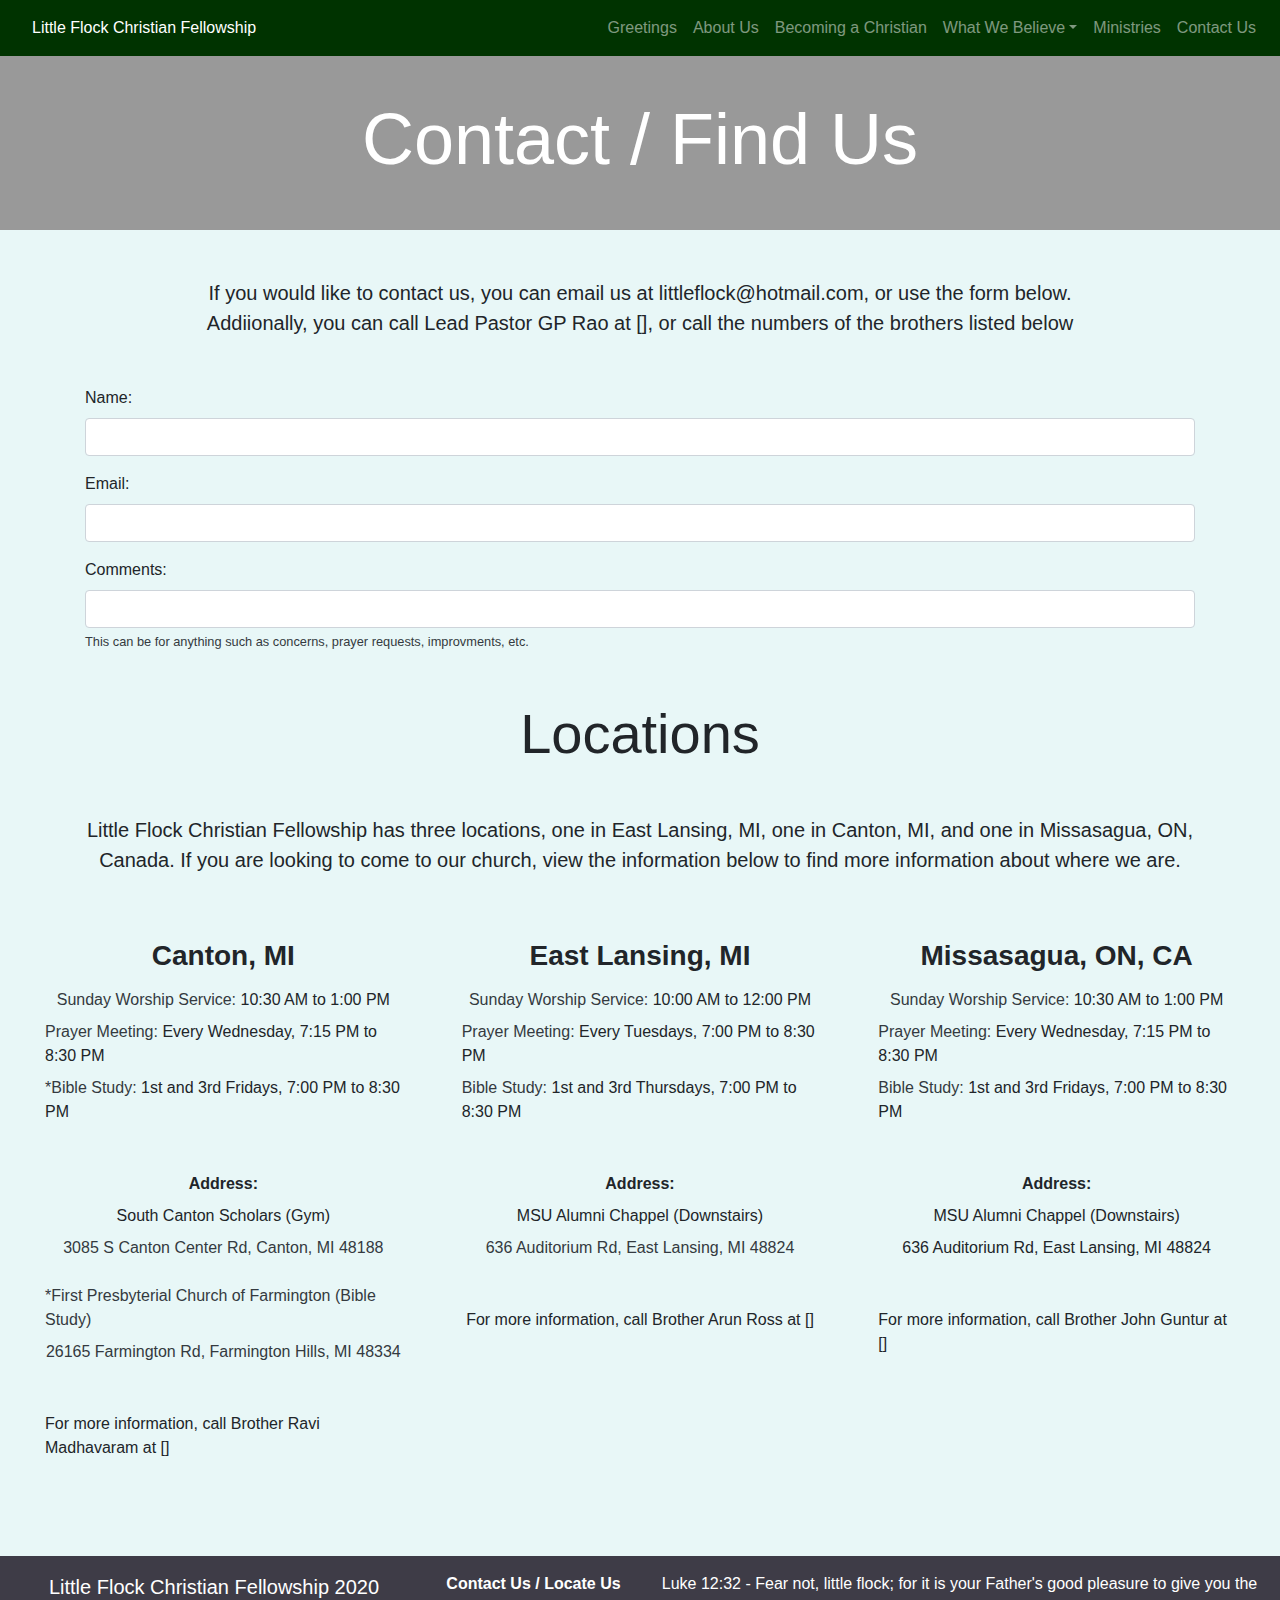
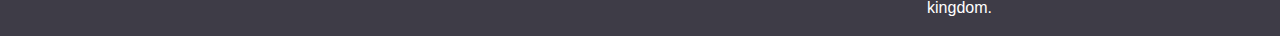
<file: html/contact.html>
<!DOCTYPE html>
<html lang="en">
<head>
    <meta charset="UTF-8">
    <meta name="viewport" content="width=device-width, initial-scale=1.0">
    <link rel="stylesheet" href="/bcss/bootstrap.min.css">
    <link rel="stylesheet" href="/css/contact.css">
    <title>Contact Us</title>
</head>
<body>
    
    <nav class="navbar fixed-top navbar-expand-md navbar-dark nicec">
        <a href="/index.html" class="text-white ml-3">Little Flock Christian Fellowship</a>
    
        <button class="navbar-toggler" data-toggle="collapse" data-target="#menu">
            <span class="navbar-toggler-icon"></span>
        </button>
    
        <div class="collapse navbar-collapse" id="menu">
            <ul class="navbar-nav ml-auto">
                <li class="nav-item">
                    <a href="/html/greetings.html" class="nav-link">Greetings</a>
                </li>
                <li class="nav-item">
                    <a href="/html/about.html" class="nav-link">About Us</a>
                </li>
                <li class="nav-item">
                    <a href="/html/christian.html" class="nav-link">Becoming a Christian</a>
                </li>
                <li class="nav-item dropdown">
                    <a href="#" class="nav-link dropdown-toggle" role="button" id="drop" data-toggle="dropdown"
                        aria-haspopup="true" aria-expanded="false">What We Believe</a>
                    <div class="dropdown-menu" aria-labelledby="drop">
                        <a href="/html/church.html" class="dropdown-item">The Church</a>
                        <a href="/html/doctrines.html" class="dropdown-item">Doctrines</a>
                        <a href="/html/believers.html" class="dropdown-item">Assembling of the Believers</a>
                    </div>
                </li>
                <li class="nav-item">
                    <a href="/html/ministries.html" class="nav-link">Ministries</a>
                </li>
                <li class="nav-item">
                    <a href="/html/contact.html" class="nav-link">Contact Us</a>
                </li>
    
            </ul>
        </div>
    </nav>

<div class="container-fluid mt-5 coolbg">
    <div class="display-3 text-center text-white py-5">Contact / Find Us</div>
</div>

<div class="container-fluid fp py-5">

    <div class="container">
        <div class="lead text-center">
            If you would like to contact us, you can email us at littleflock@hotmail.com, or use the form below.
        </div>
        <div class="lead text-center pb-5">
            Addiionally, you can call Lead Pastor GP Rao at [], or call the numbers of the brothers listed below
        </div>

        <form method="POST" action="/php/form.php">
            <div class="form-group">
                <label for="name">Name:</label>
                <input type="text" id="#name" class="form-control">
            </div>
            <div class="form-group">
                <label for="email">Email:</label>
                <input type="text" id="#email" class="form-control">
            </div>
            <div class="form-group-lg">
                <label for="comment">Comments:</label>
                <input type="text" id="#comment" class="form-control">
                <small class="form-text text-dark">This can be for anything such as concerns, prayer requests, improvments,
                    etc.</small>
            </div>
        </form>
    </div>    

    <div class="container-fluid py-5">
      
        <div class="div pb-5 display-4 text-center">Locations</div>    
        
        <div class="container lead pb-5">
                <div class="text-center">
                    Little Flock Christian Fellowship has three locations, one in East Lansing, MI, one in Canton, MI, and one in
                    Missasagua, ON, Canada. If you are looking to come to our church, view the information below to find more
                    information about where we are.
                </div>
            </div>
        
        <div class="row pt-3">
            <div class="col-md-4">
                <div class="align-items-center d-flex flex-column container">
                    <div> <h3 class="pb-2" ><b>Canton, MI</b></h3> </div>
                    <div><a href="/html/ministries.html" class = "text-dark">Sunday Worship Service:</a> 10:30 AM to 1:00 PM</div>
                    <div class= "py-2"><a href="/html/ministries.html" class="text-dark">Prayer Meeting:</a> Every Wednesday, 7:15 PM to 8:30 PM</div>
                    <div><a href="/html/ministries.html" class="text-dark">*Bible Study:</a> 1st and 3rd Fridays, 7:00 PM to 8:30 PM</div>
                    <div class="pt-5 font-weight-bold">Address:</div>
                    <div class="div py-2">South Canton Scholars (Gym) </div>
                    <div class="div"><a href="https://goo.gl/maps/kfX9UAg9G8ifiw418" class= "text-dark">3085 S Canton Center Rd, Canton, MI 48188</a></div>
                    <div class="pt-4 text-dark">*First Presbyterial Church of Farmington (Bible Study)</div>
                    <div class="pt-2 text-dark"><a href="https://goo.gl/maps/kcKmgTLRJ3WgYphSA" class= "text-dark">26165 Farmington Rd, Farmington Hills, MI 48334</a></div>
                    <div class="pt-5">For more information, call Brother Ravi Madhavaram at []</div>
                </div>
                <hr class="border my-5">
            </div>
            <div class="col-md-4">
                <div class="align-items-center d-flex flex-column container">
                    <h3><b>East Lansing, MI</b></h3>
                    <div class= "pt-2"><a href="/html/ministries.html" class="text-dark">Sunday Worship Service:</a> 10:00 AM to 12:00 PM</div>
                    <div class="py-2"><a href="/html/ministries.html" class="text-dark">Prayer Meeting:</a> Every Tuesdays, 7:00 PM to 8:30 PM</div>
                    <div><a href="/html/ministries.html" class="text-dark">Bible Study:</a> 1st and 3rd Thursdays, 7:00 PM to 8:30 PM</div>
                    <div class="pt-5 pb-2 font-weight-bold">Address:</div>
                    <div class="pb-2">MSU Alumni Chappel (Downstairs)</div>
                    <div class=""><a href="https://goo.gl/maps/7KCcchjQx116sSHx7" class= "text-dark">636 Auditorium Rd, East Lansing, MI 48824</a></div>
                    <div class="pt-5">For more information, call Brother Arun Ross at []</div>
                </div>
                <hr class="border my-5">
            </div>
            <div class="col-md-4">
                <div class="align-items-center d-flex flex-column container">
                    <h3><b>Missasagua, ON, CA</b></h3>
                    <div class = "pt-2"><a href="/html/ministries.html" class="text-dark">Sunday Worship Service:</a> 10:30 AM to 1:00 PM</div>
                    <div class="py-2"><a href="/html/ministries.html" class="text-dark">Prayer Meeting:</a> Every Wednesday, 7:15 PM to 8:30 PM</div>
                    <div><a href="/html/ministries.html" class="text-dark">Bible Study:</a> 1st and 3rd Fridays, 7:00 PM to 8:30 PM</div>
                    <div class="pt-5 pb-2 font-weight-bold">Address:</div>
                    <div class="pb-2">MSU Alumni Chappel (Downstairs)</div>
                    <div class="">636 Auditorium Rd, East Lansing, MI 48824</div>
                    <div class="pt-5">For more information, call Brother John Guntur at []</div>
                </div>
            </div>
        </div>
    </div>
</div>

<footer class="page-footer fcool p-3">
    <div class="row">
        <div class="col-md-4">
            <div class="container-fluid text-center text-white lead">
                Little Flock Christian Fellowship 2020
            </div>
        </div>
        <div class="col-md-2 text-center font-weight-bold smallt"><a class="text-white" href="/html/contact.html">Contact Us / Locate Us</a> </div>
        <div class="col-md-6 text-center text-white">
        Luke 12:32 - Fear not, little flock; for it is your Father's good pleasure to give you the kingdom.
        </div>
    </div>
</footer>


<script src="https://code.jquery.com/jquery-3.2.1.slim.min.js"
    integrity="sha384-KJ3o2DKtIkvYIK3UENzmM7KCkRr/rE9/Qpg6aAZGJwFDMVNA/GpGFF93hXpG5KkN"
    crossorigin="anonymous"></script>
<script src="https://cdnjs.cloudflare.com/ajax/libs/popper.js/1.12.9/umd/popper.min.js"
    integrity="sha384-ApNbgh9B+Y1QKtv3Rn7W3mgPxhU9K/ScQsAP7hUibX39j7fakFPskvXusvfa0b4Q"
    crossorigin="anonymous"></script>
<script src="https://maxcdn.bootstrapcdn.com/bootstrap/4.0.0/js/bootstrap.min.js"
    integrity="sha384-JZR6Spejh4U02d8jOt6vLEHfe/JQGiRRSQQxSfFWpi1MquVdAyjUar5+76PVCmYl"
    crossorigin="anonymous"></script>

</body>
</html>
</file>
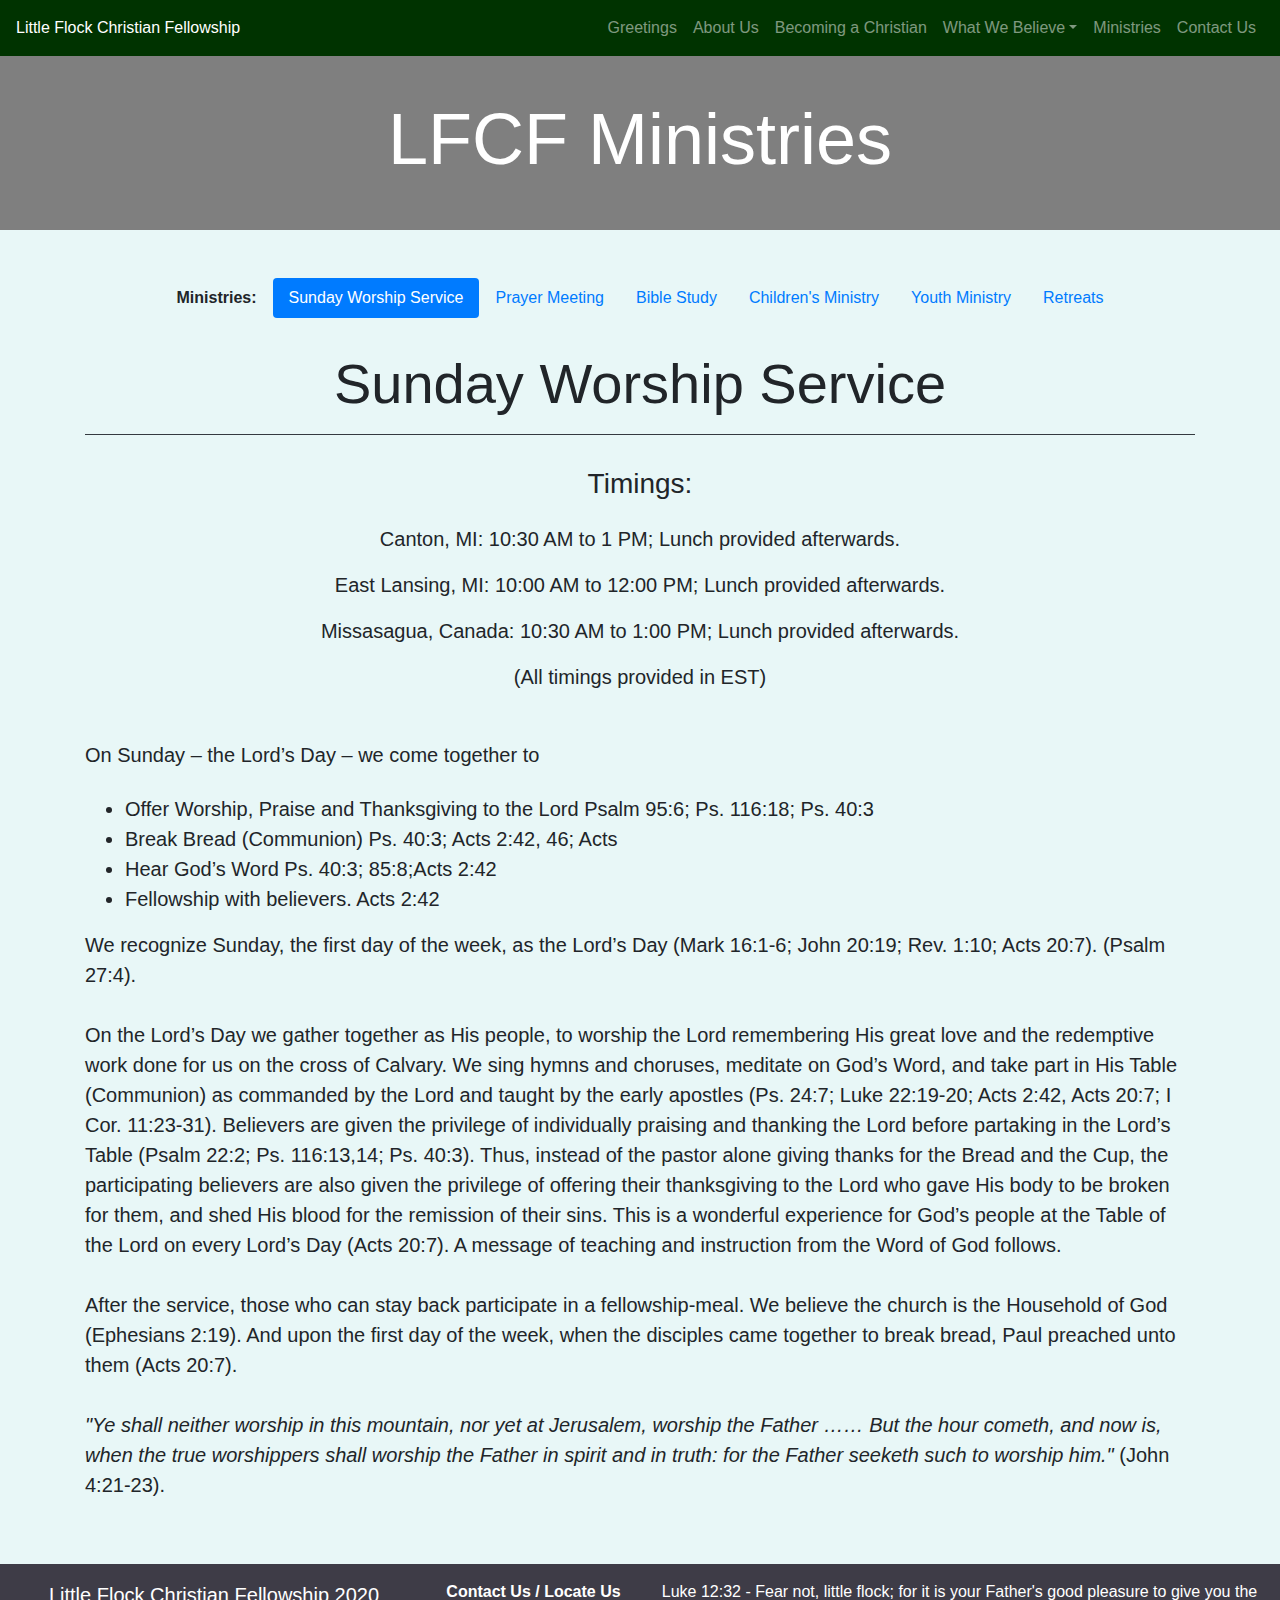
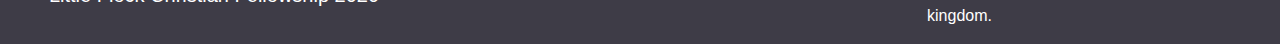
<file: html/ministries.html>
<!DOCTYPE html>
<html lang="en">
<head>
    <meta charset="UTF-8">
    <meta name="viewport" content="width=device-width, initial-scale=1.0">
    <link rel="stylesheet" href="/bcss/bootstrap.min.css">
    <link rel="stylesheet" href="/css/ministries.css">
    <title>Ministries</title>

</head>
<body>
    <nav class="navbar fixed-top navbar-expand-md navbar-dark nicec">
        <a href="/index.html" class="text-white">Little Flock Christian Fellowship</a>
    
        <button class="navbar-toggler" data-toggle="collapse" data-target="#menu">
            <span class="navbar-toggler-icon"></span>
        </button>
    
        <div class="collapse navbar-collapse" id="menu">
            <ul class="navbar-nav ml-auto">
                <li class="nav-item">
                    <a href="/html/greetings.html" class="nav-link">Greetings</a>
                </li>
                <li class="nav-item">
                    <a href="/html/about.html" class="nav-link">About Us</a>
                </li>
                <li class="nav-item">
                    <a href="/html/christian.html" class="nav-link">Becoming a Christian</a>
                </li>
                <li class="nav-item dropdown">
                    <a href="#" class="nav-link dropdown-toggle" role="button" id="drop" data-toggle="dropdown"
                        aria-haspopup="true" aria-expanded="false">What We Believe</a>
                    <div class="dropdown-menu" aria-labelledby="drop">
                        <a href="/html/church.html" class="dropdown-item">The Church</a>
                        <a href="/html/doctrines.html" class="dropdown-item">Doctrines</a>
                        <a href="/html/believers.html" class="dropdown-item">Assembling of the Believers</a>
                    </div>
                </li>
                <li class="nav-item">
                    <a href="/html/ministries.html" class="nav-link">Ministries</a>
                </li>
                <li class="nav-item">
                    <a href="/html/contact.html" class="nav-link">Contact Us</a>
                </li>
    
            </ul>
        </div>
    </nav>

<div class="container-fluid mt-5 coolbg">
    <div class="display-3 text-center text-white py-5">LFCF Ministries</div>
</div>

<div class="container-fluid fp py-5">
    <div class="container">
        <div class="row justify-content-center">
            <div class="nav nav-pills">
                <a class = "nav-link font-weight-bold">Ministries:</a>
                <a href="#church" data-toggle="tab" class="nav-link active">Sunday Worship Service</a>
                <a href="#prayer" data-toggle="tab" class="nav-link">Prayer Meeting</a>
                <a href="#bible" data-toggle="tab" class="nav-link">Bible Study</a>
                <a href="#children" data-toggle="tab" class="nav-link">Children's Ministry</a>
                <a href="#youth" data-toggle="tab" class="nav-link">Youth Ministry</a>
                <a href="#other" data-toggle="tab" class="nav-link">Retreats</a>
                
            </div>
        </div>
        <div class="tab-content mt-3">
            <div class="tab-pane active fade show text-center py-3" id = "church">
                <div class="display-4">Sunday Worship Service</div>
                <hr class = "border-dark">
                <div class="pt-3 row">
                    <div class="text-center col">
                        <h3>Timings:</h3>
                    </div>
                </div>
                <div class="pt-3 row">
                    <div class="text-center col lead">
                        <b>Canton, MI:</b> 10:30 AM to 1 PM; Lunch provided afterwards.
                    </div>
                </div>
                <div class="pt-3 row">
                    <div class="text-center col lead">
                        <b>East Lansing, MI:</b> 10:00 AM to 12:00 PM; Lunch provided afterwards.
                    </div>
                </div>
                <div class="pt-3 row">
                    <div class="text-center col lead">
                        <b>Missasagua, Canada:</b> 10:30 AM to 1:00 PM; Lunch provided afterwards.
                    </div>
                </div>
                <div class="pt-3 row">
                    <div class="text-center col lead">
                        <b>(All timings provided in EST)</b> 
                    </div>
                </div>
                <div class = "pt-4 lead pt-5 text-left">
                    On Sunday – the Lord’s Day – we come together to
                    <ul class= "pt-4">
                        <li> Offer Worship, Praise and Thanksgiving to the Lord
                            Psalm 95:6; Ps. 116:18; Ps. 40:3
                        </li>
                        <li>
                            Break Bread (Communion)
                             Ps. 40:3; Acts 2:42, 46; Acts
                        </li>
                        <li>
                            Hear God’s Word
                            Ps. 40:3; 85:8;Acts 2:42
                        </li>
                        <li>
                            Fellowship with believers.
                            Acts 2:42
                        </li>
                    </ul>
                   
                    We recognize Sunday, the first day of the week, as the Lord’s Day (Mark 16:1-6; John 20:19; Rev. 1:10; Acts 20:7).
                    (Psalm 27:4).
                    <br><br>
                    On the Lord’s Day we gather together as His people, to worship the Lord remembering His great love and the redemptive
                    work done for us on the cross of Calvary. We sing hymns and choruses, meditate on God’s Word, and take part in His Table
                    (Communion) as commanded by the Lord and taught by the early apostles (Ps. 24:7; Luke 22:19-20; Acts 2:42, Acts 20:7; I
                    Cor. 11:23-31). Believers are given the privilege of individually praising and thanking the Lord before partaking in the
                    Lord’s Table (Psalm 22:2; Ps. 116:13,14; Ps. 40:3). Thus, instead of the pastor alone giving thanks for the Bread and
                    the Cup, the participating believers are also given the privilege of offering their thanksgiving to the Lord who gave
                    His body to be broken for them, and shed His blood for the remission of their sins. This is a wonderful experience for
                    God’s people at the Table of the Lord on every Lord’s Day (Acts 20:7). A message of teaching and instruction from the
                    Word of God follows.
                    <br><br>
                    After the service, those who can stay back participate in a fellowship-meal. We believe the church is the Household of
                    God (Ephesians 2:19). And upon the first day of the week, when the disciples came together to break bread, Paul preached
                    unto them (Acts 20:7).
                    <br><br>
                    <i>
                    "Ye shall neither worship in this mountain, nor yet at Jerusalem, worship the Father …… But the hour cometh, and now is,
                    when the true worshippers shall worship the Father in spirit and in truth: for the Father seeketh such to worship him."</i>
                    (John 4:21-23).
                    <br>
                </div>
            </div>
            <div class="tab-pane fade show text-center py-3" id="prayer">
                <div class="display-4">Prayer Meeting</div>
                <hr class="border-dark">
                <div class="pt-3 row">
                    <div class="text-center col">
                        <h3>Timings:</h3>
                    </div>
                </div>
                <div class="pt-3 row">
                    <div class="text-center col lead">
                        <b>Canton, MI:</b> Wednesday 7:15 PM to 8:30 PM
                    </div>
                </div>
                <div class="pt-3 row">
                    <div class="text-center col lead">
                        <b>East Lansing, MI:</b> Tuesday 7:00 PM to 8:30 PM
                    </div>
                </div>
                <div class="pt-3 row">
                    <div class="text-center col lead">
                        <b>Missasagua, Canada:</b> [date] 7:00 PM to 8:30 PM
                    </div>
                </div>
                <div class="pt-3 row">
                    <div class="text-center col lead">
                        <b>(All timings provided in EST)</b>
                    </div>
                </div>
                <div class="pt-4 lead pt-5 text-left">
                    <i>
                    "Lord, teach us to pray, as John also taught his disciples." Luke 11:1
                    <br><br>
                    "Peter therefore was kept in prison; but prayer was made without ceasing of the church unto God for him" Acts 12:5
                    <br><br>
                    "Watch and pray..." Matthew 26:41</i>
                    <br><br>
                    D.L. Moody rightly said, “It is foolish and wicked to try to do God’s work without God’s power. But, there is no way for
                    Christians to have God’s power except by prayer”. It can be said that prayer meetings are the backbone of the church.
                    The last message of the Lord to his disciples was: Watch and pray (Matt. 26:41). We believe, a Christian is to pray
                    literally about everything (John R. Rice) and that a life of prayer is necessary for understanding heavenly things
                    (Bakht Singh). We meet for prayer once a week. In our prayer meetings we bring our needs and problems to the Lord and
                    seek His guidance for the ministry.
                </div>
            </div>
            <div class="tab-pane fade show text-center py-3" id="bible">
                <div class="display-4">Bible Study</div>
                <hr class="border-dark">
                <div class="pt-3 row">
                    <div class="text-center col">
                        <h3>Timings:</h3>
                    </div>
                </div>
                <div class="pt-3 row">
                    <div class="text-center col lead">
                        <b>Canton, MI (Farmington Hills, MI*):</b> Friday 7:00 PM to 8:30 PM
                    </div>
                </div>
                <div class="pt-3 row">
                    <div class="text-center col lead">
                        <b>East Lansing, MI:</b> Thursday 7:00 PM to 8:30 PM
                    </div>
                </div>
                <div class="pt-3 row">
                    <div class="text-center col lead">
                        <b>Missasagua, Canada:</b> [date] 7:00 PM to 8:30 PM
                    </div>
                </div>
                <div class="pt-3 row">
                    <div class="text-center col lead">
                        <b>(All timings provided in EST)</b>
                    </div>
                </div>
                <div class="pt-4 lead pt-5 text-left">
                    <i>
                        "Jesus answering said unto them, Do ye not therefore err, because ye know not the scriptures, neither the power of God" - Mark 12:24.
                        <br><br>
                        "Study to shew thyself approved unto God, a workman that needeth not to be ashamed, rightly dividing the word of truth" - II Timothy 2:15.
                        </i>
                        <br><br>
                        Learning more of the Word of God and coming under the power thereof is our desire. Believers of different areas meet for
                        Bible studies on different days of the week. All the Bible studies are participatory. The participants are given the
                        privilege of sharing their thoughts and also to raise questions during the study (Acts 17:11; 2 Timothy 2:15).
                        <br><br>
                        *The Canton's church's Bible Studies are held in a separate location in Farmington Hills, MI. Click here to see the location.
                        <br><br>
                        Additionally, the Canton location has Bible Studies occasionally after the service. You are welcome to come for that as well
                </div>
            </div>
            <div class="tab-pane fade show text-center py-3" id ="children">
                <div class="display-4">Children's Ministry</div>
                <hr class="border-dark">
                <div class="lead py-3 text-left">
                    <i>
                    "Suffer the little children to come unto me, and forbid them not" </i>- Mark 10:14.
                    <br><br>
                    <i>
                    "And there arose another generation after them, which knew not the Lord, nor yet the works which he had done for Israel" </i>- Judges 2:10.
                    <br><br>
                    <i>
                    "Let your children tell their children"</i> - Joel 1:3.
                    <br><br>
                    <i>
                    "And that from a child thou hast known the holy scriptures" </i>- 2 Timothy 3:15.
                    <br><br>
                    We believe, it is extremely important for the church and the parents to take care of the spiritual needs of the
                    children. If the Lord tarries, they are the ones who shall be Witnesses and Ministers in the next generation. Parents
                    are exhorted to pray much for their children and teach them God’s Word. Sunday school is not a substitute for what the
                    parents should be teaching their children. 
                    <br><br>
                    On Sundays, children are taught the Word of God in separate rooms during our Worship Services. All the teachers, who are born-again and baptized, periodically meet for prayer and consultation.
                </div>
                <div class="lead py-3 text-left">
                    Additional, in mid-July, we have a children's camp, where children 3-12 years old are invited to participate in learning more about God's Word.
                    The children's camp is held for 3 days on Thursday, Friday, and Saturday. On Thurday and Friday, the children's camp goes from 8 AM to 3 PM, with lunch provided, snacks, and games and activities. 
                    On Saturday, the children's camp runs from 8 AM to 12:30 PM, where parents are invited to come for a potluck lunch.
                    <br><br>
                    The camp is held at First Presbyterian Church in Farmington Hills, the same location as the Canton Bible Study. The camp is free to attend. If you are intrested in the children's camp we will post details as the date approaches. Additionally, you can contact [] for more information.
                </div>
            </div>
            <div class="tab-pane fade show text-center py-3" id="youth">
                <div class="display-4">Youth Ministry</div>
                <hr class="border-dark">
                <div class="lead text-left py-3">
                    <i>
                    "Let no man despise thy youth; but be thou an example of the believers, in word, in conversation, in charity, in spirit,
                    in faith, in purity."" </i>- 1 Timothy 4:12
                    <br><br>
                    <i>
                    "How can a young man cleanse his way? By taking heed according to Your word."</i> - Psalm 119:9
                    <br><br>
                    Occasionally, on Saturdays, we have youth meetings where the youth come together to hear about God's word, in addition to partaking in activities. Anyone can join from 13-30 years old. If you are intrested in joining these meetings contact [] for more information.
                    <br><br>
                    In addition, in August, we have a Youth Camp, where youth from 13-30 years old are invited to participate in the youth camp. In the youth camp, the youth learn more about the Word of God, as well as partake in many fun games and activities.
                    The youth are put into teams, and through the duration of the camp, have to compete with the other teams through different games and activities to win, such as volleyball, memorizing Bible verses, charades, acting out a skit, and much more. There are also non-team activites, such as basketball, kayaking, and more.
                    The Youth Camp runs four days, from Wednesday to Saturday. It is an overnight camp, where the youth will arrive on Wednesday afternoon and stay until Saturday afternoon. 
                    On Saturday, all parents are invited to come for a potluck lunch.
                    <br><br>
                    The camp is held at Faholo Conference Center in Grass Lake, MI. The camp is free to attend. More information will be posted as the date of the youth camp approaches. if you are intrested in attending contact [] for more information.
                </div>
            </div>
            <div class="tab-pane fade show text-center py-3" id="other">
                <div class="display-4">Retreats</div>
                <hr class="border-dark">
                <div class="lead py-3  text-left">
                    <div class = "text-center"><b>Easter Retreat</b></div>
                    <br><br>
                    Every Easter weekend, we have an Easter Retreat, where people can come together to remember the death and resurection of our Lord Jesus Christ. In the Easter Retreat, there are multiple meetings, with breakfast, lunch, and dinner provided. 
                    In between meetings, there are also activites for people to play. For the Easter Retreat, people arrive either Thursday night or Friday morning, but in the case you have work, you can arrive at a later time. 
                    The camp is an overnight camp, and accomodations are provided
                    The camp is held at Faholo Conference Center, and the camp is free. If you are intrested in coming, please contact [] to register and if you would like to find out more information.
                    <br><br>
                    <div class="text-center"><b>Prayer Summit</b></div>
                    <br><br>
                    In Late August, we gather together for a Prayer Summit, where we focus primarily on prayer, and praying for the ministry and for others. 
                    We believe that the power of the church lies through prayer, and that prayer is very essential and crucial, especially during these times.
                    Similar to the Easter Retreat, the schedule consists of 4 meetings a day, with breakfast, lunch, and dinner provided. There are activites to participate in as well. 
                    For the Prayer Summit, people arrive on Thursday Night or Friday Morning and stay until Sunday. The camp is an overnight camp, and accomodations are provided
                    The camp is held at Faholo Conference Center, and the camp is free. If you are intrested in coming, please contact [] to register and if you would like to find out more information.
                </div>
            </div>
        </div>
    </div>
</div>

<footer class="page-footer fcool p-3">
    <div class="row">
        <div class="col-md-4">
            <div class="container-fluid text-center text-white lead">
                Little Flock Christian Fellowship 2020
            </div>
        </div>
        <div class="col-md-2 text-center font-weight-bold smallt"><a class="text-white"
                href="/html/contact.html">Contact Us / Locate Us</a> </div>
        <div class="col-md-6 text-center text-white">
            Luke 12:32 - Fear not, little flock; for it is your Father's good pleasure to give you the kingdom.
        </div>
    </div>
</footer>


<script src="https://code.jquery.com/jquery-3.2.1.slim.min.js"
    integrity="sha384-KJ3o2DKtIkvYIK3UENzmM7KCkRr/rE9/Qpg6aAZGJwFDMVNA/GpGFF93hXpG5KkN"
    crossorigin="anonymous"></script>
<script src="https://cdnjs.cloudflare.com/ajax/libs/popper.js/1.12.9/umd/popper.min.js"
    integrity="sha384-ApNbgh9B+Y1QKtv3Rn7W3mgPxhU9K/ScQsAP7hUibX39j7fakFPskvXusvfa0b4Q"
    crossorigin="anonymous"></script>
<script src="https://maxcdn.bootstrapcdn.com/bootstrap/4.0.0/js/bootstrap.min.js"
    integrity="sha384-JZR6Spejh4U02d8jOt6vLEHfe/JQGiRRSQQxSfFWpi1MquVdAyjUar5+76PVCmYl"
    crossorigin="anonymous"></script>

</body>
</html>
</file>
<file: css/contact.css>
.nicec {
	background-color: #003300;
}

.coolbg {
	background-image: linear-gradient(rgba(0, 0, 0, 0.4), rgba(0, 0, 0, 0.4)),
		url('https://mosaiccc.com/wp-content/uploads/2019/01/contact-us-background.jpg');
	background-position: center;
	background-repeat: no-repeat;
	background-size: cover;
}

.fp {
	min-height: 100vh;
	background-color: rgb(232, 247, 247);
}

.border {
	height: 1px;
	background-color: black;
}

@media (min-width: 769px) {
	hr {
		display: none;
	}
}

@media (max-width: 768px) {
	.smallt {
		margin: 20px 0;
	}
}

.fcool {
	background-color: rgb(62, 60, 71);
}
</file>
<file: css/ministries.css>
.nicec {
	background-color: #003300;
}

.coolbg {
	background-image: linear-gradient(rgba(0, 0, 0, 0.5), rgba(0, 0, 0, 0.5)),
		url('https://images.squarespace-cdn.com/content/v1/5567c840e4b051803a28cae0/1440377506280-M5JVJYJZW76F3Y52IX2B/[base64]/image-asset.jpeg?format=1500w');
	background-position: center;
	background-repeat: no-repeat;
	background-size: cover;
}

.fp {
	min-height: 100vh;
	background-color: rgb(232, 247, 247);
}

@media (max-width: 768px) {
	.smallt {
		margin: 20px 0;
	}
}

.fcool {
	background-color: rgb(62, 60, 71);
}
</file>
